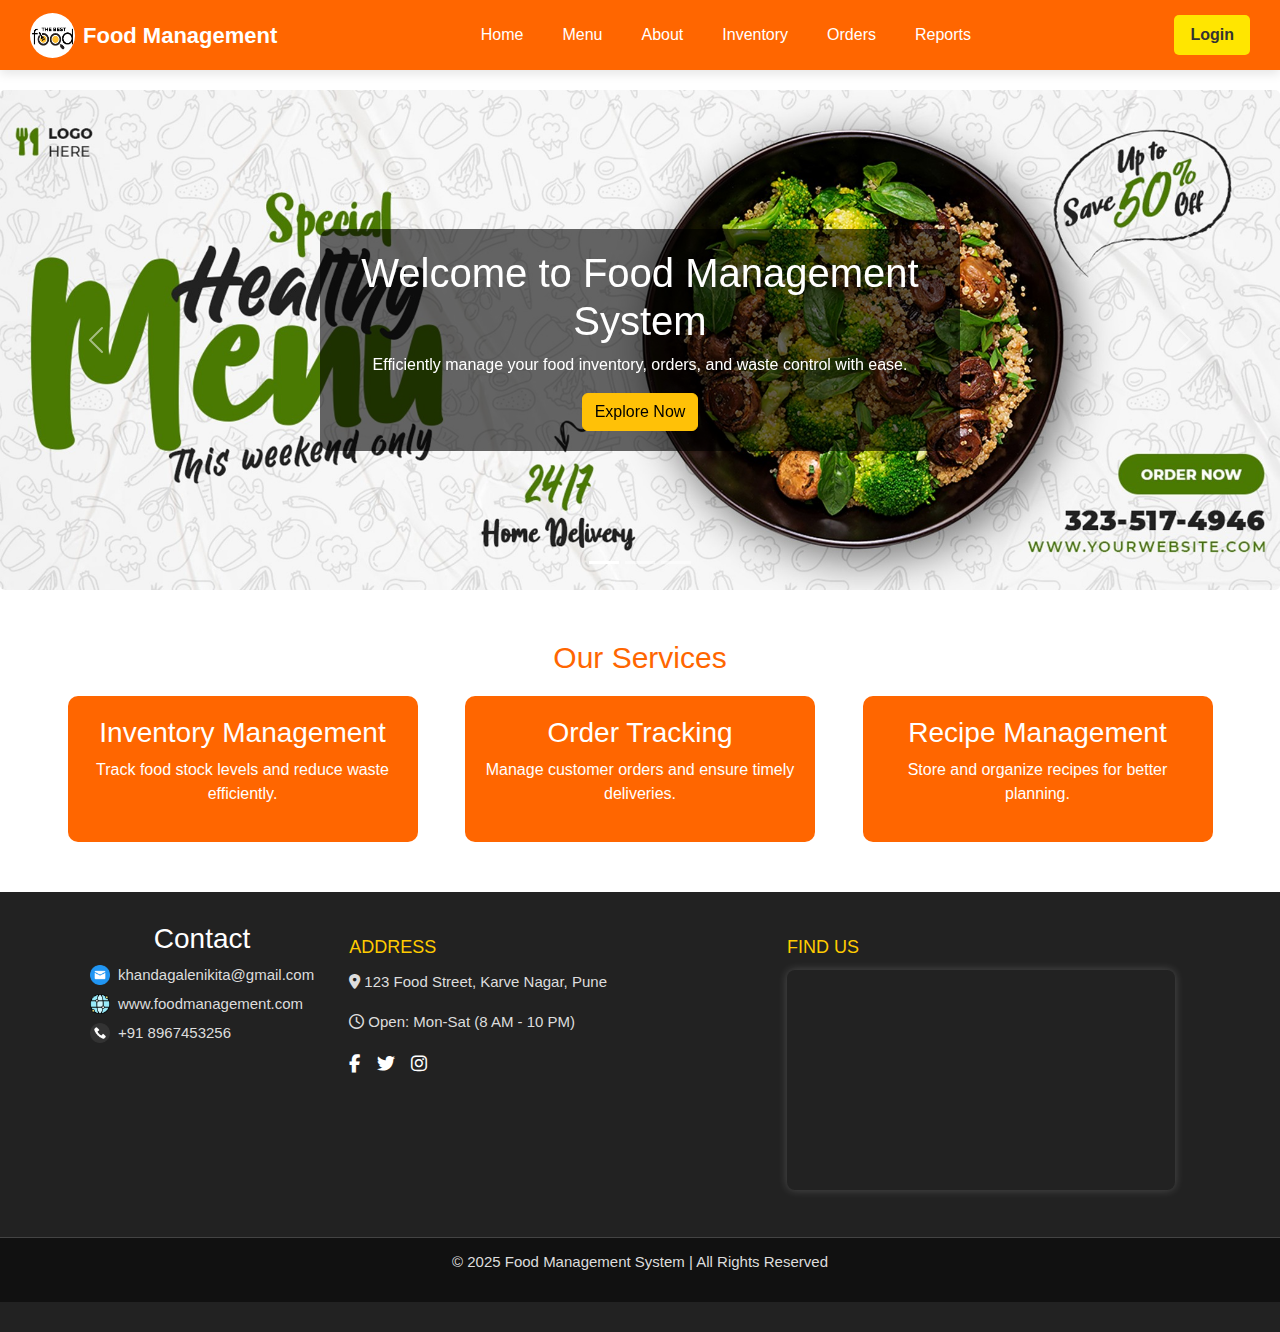
<file: index.html>
<!DOCTYPE html>
<html lang="en">
<head>
    <meta charset="UTF-8">
    <meta name="viewport" content="width=device-width, initial-scale=1.0">
    <title>Food Management System</title>
    <link rel="stylesheet" href="styles.css"> 

<link rel="stylesheet" href="https://cdnjs.cloudflare.com/ajax/libs/font-awesome/6.5.1/css/all.min.css">

<!-- Bootstrap CSS -->
<link href="https://cdn.jsdelivr.net/npm/bootstrap@5.3.0/dist/css/bootstrap.min.css" rel="stylesheet">
<!-- Bootstrap JS Bundle -->
<script src="https://cdn.jsdelivr.net/npm/bootstrap@5.3.0/dist/js/bootstrap.bundle.min.js"></script>
</head>
<body>
  

    
    <!-- Navbar -->
    <nav class="navbar">
        <div class="logo">
            <img src="img/logo food.jpg" >
            <span>Food Management</span>
        </div>
        <ul class="nav-links">
            <li><a href="index.html">Home</a></li>
            <li><a href="main.html">Menu</a></li>
            <li><a href="about.html">About</a></li>
            
            <li><a href="inventory.html">Inventory</a></li>
            <li><a href="View Orders.html">Orders</a></li>
            <li><a href="report.html">Reports</a></li>
        </ul>
        <a href="index.html" class="login-btn">Login</a>
    </nav>


    <!-- Hero Section -->
   

<section class="hero" style="margin-top: 20px;">
    <div id="foodSlider" class="carousel slide" data-bs-ride="carousel">
       
        <div class="carousel-indicators">
            <button type="button" data-bs-target="#foodSlider" data-bs-slide-to="0" class="active"></button>
            <button type="button" data-bs-target="#foodSlider" data-bs-slide-to="1"></button>
            <button type="button" data-bs-target="#foodSlider" data-bs-slide-to="2"></button>
        </div>

        
        <div class="carousel-inner">
            <div class="carousel-item active" data-bs-interval="2000">
                <img src="img/slide-1.jpg" class="d-block w-100" alt="Food Image 1">
            </div>
            <div class="carousel-item" data-bs-interval="2000">
                <img src="img/slide-2.jpg" class="d-block w-100" alt="Food Image 2">
            </div>
            <div class="carousel-item" data-bs-interval="2000">
                <img src="img/slide-3.jpg" class="d-block w-100" alt="Food Image 3">
            </div>
        </div>

        
        <button class="carousel-control-prev" type="button" data-bs-target="#foodSlider" data-bs-slide="prev">
            <span class="carousel-control-prev-icon"></span>
        </button>
        <button class="carousel-control-next" type="button" data-bs-target="#foodSlider" data-bs-slide="next">
            <span class="carousel-control-next-icon"></span>
        </button>
    </div>

    
    <div class="hero-content text-center">
        <h1>Welcome to Food Management System</h1>
        <p>Efficiently manage your food inventory, orders, and waste control with ease.</p>
        <a href="main.html" class="btn btn-warning explore-btn">Explore Now</a>
    </div>
</section>


    

    <!-- Services Section -->
    <section class="services">
        <h2>Our Services</h2>
        <div class="service-container">
            <div class="service-box">
                <h3>Inventory Management</h3>
                <p>Track food stock levels and reduce waste efficiently.</p>
            </div>
            <div class="service-box">
                <h3>Order Tracking</h3>
                <p>Manage customer orders and ensure timely deliveries.</p>
            </div>
            <div class="service-box">
                <h3>Recipe Management</h3>
                <p>Store and organize recipes for better planning.</p>
            </div>
        </div>
    </section>


   <!-- Footerrrrrrrrrrrrr -->
        <footer class="footer">
            <div class="footer-container">
               
        <div>
            <h3>Contact</h3>
    
                <p style="display: flex; align-items: center; margin: 5px 0;">
                    <img src="img/email.png" width="20" height="20" style="margin-right: 8px;">
                    khandagalenikita@gmail.com
                </p>
                <p style="display: flex; align-items: center; margin: 5px 0;">
                    <img src="img/network.png" width="20" height="20" style="margin-right: 8px;">
                    www.foodmanagement.com
                </p>
                <p style="display: flex; align-items: center; margin: 5px 0;">
                    <img src="img/mob1.png" width="20" height="20" style="margin-right: 8px;">
                    +91 8967453256
                </p>
            
        </div>
                
                <div class="footer-column">
                    <h3>Address</h3>
                    <p><i class="fas fa-map-marker-alt"></i> 123 Food Street, Karve Nagar, Pune</p>
                    <p><i class="far fa-clock"></i> Open: Mon-Sat (8 AM - 10 PM)</p>
                    <div class="social-icons">
                        <a href="#"><i class="fab fa-facebook-f"></i></a>
                        <a href="#"><i class="fab fa-twitter"></i></a>
                        <a href="#"><i class="fab fa-instagram"></i></a>
                    </div>
                </div>
                
    
                <div class="footer-column">
                    <h3>Find Us</h3>
                    <div class="map-container">
                        <iframe src="https://www.google.com/maps/embed?pb=!1m18!1m12!1m3!1d3783.886435201445!2d73.81465247519085!3d18.488802582598574!2m3!1f0!2f0!3f0!3m2!1i1024!2i768!4f13.1!3m3!1m2!1s0x3bc2bf3516b1bdb9%3A0xf630a9ab2f007c5e!2sSkills%20IT%20Academy!5e0!3m2!1sen!2sin!4v1742550791899!5m2!1sen!2sin" width="600" height="450" style="border:0;" allowfullscreen="" loading="lazy" referrerpolicy="no-referrer-when-downgrade"></iframe>
                    </div>
                </div>
            </div>
    
            <div class="footer-bottom">
                <p>&copy; 2025 Food Management System | All Rights Reserved</p>
            </div>
        </footer>
    
    
    


</body>
</html>
</file>
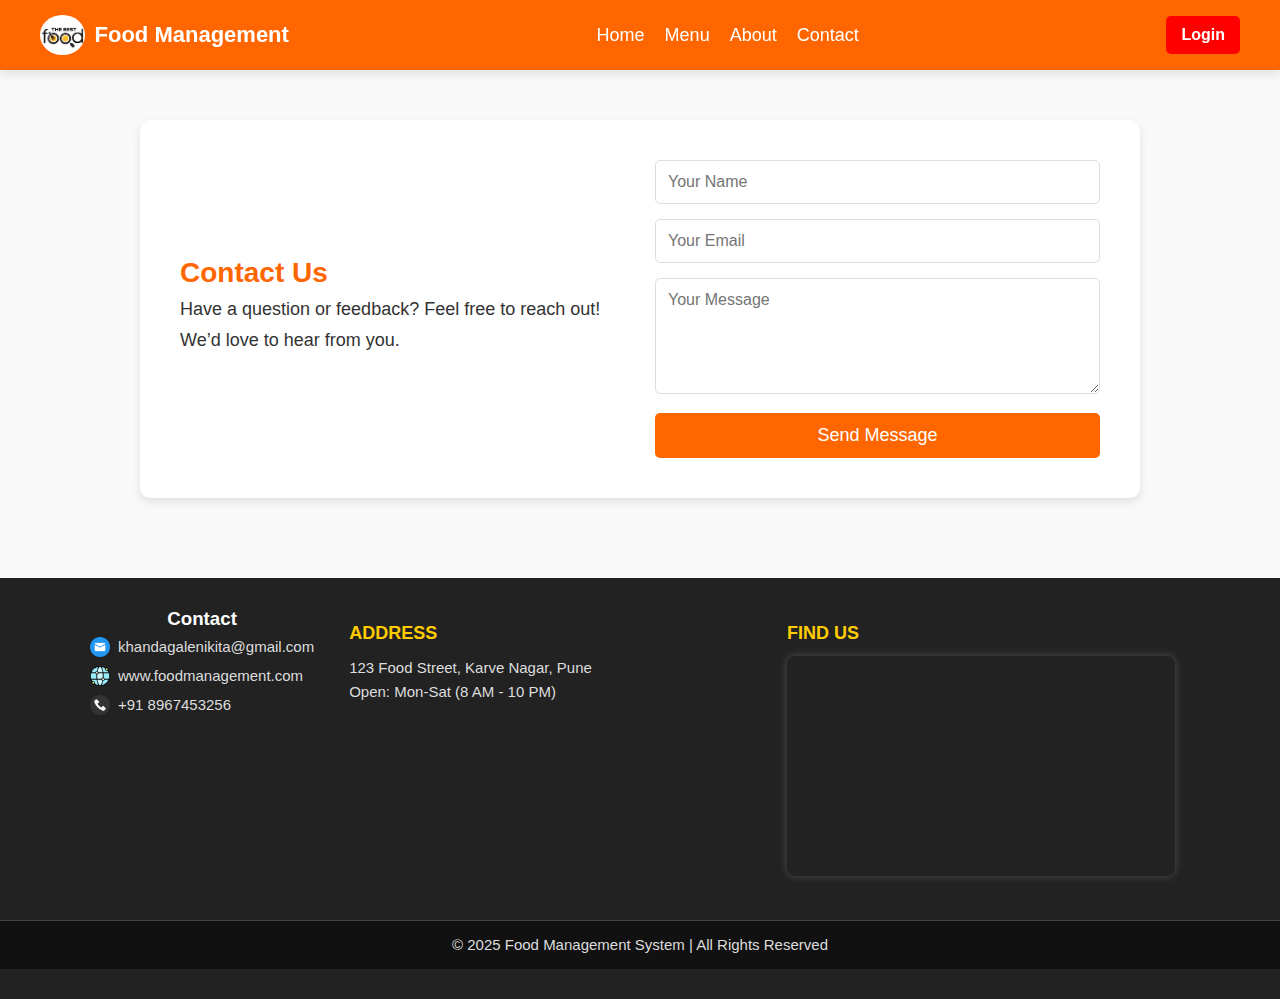
<file: contact.html>
<!DOCTYPE html>
<html lang="en">
<head>
    <meta charset="UTF-8">
    <meta name="viewport" content="width=device-width, initial-scale=1.0">
    <title>Contact Us - Food Management System</title>
    <link rel="stylesheet" href="contact.css">
</head>
<body>

    <!-- Navbar -->
    <nav class="navbar">
        <div class="logo">
            <img src="img/logo food.jpg" alt="Logo">
            <span>Food Management</span>
        </div>
        <ul class="nav-links">
            <li><a href="index.html">Home</a></li>
            <li><a href="#">Menu</a></li>
            <li><a href="about.html">About</a></li>
            <li><a href="contact.html">Contact</a></li>
        </ul>
        <a href="login.html" class="login-btn">Login</a>
    </nav>

    <!-- Contact Section -->
    <section class="contact">
        <div class="contact-container">
            <div class="contact-text">
                <h1>Contact Us</h1>
                <p>Have a question or feedback? Feel free to reach out!</p>
                <p>We’d love to hear from you.</p>
            </div>
            <div class="contact-form">
                <form action="#" method="POST">
                    <div class="input-group">
                        <input type="text" name="name" placeholder="Your Name" required>
                    </div>
                    <div class="input-group">
                        <input type="email" name="email" placeholder="Your Email" required>
                    </div>
                    <div class="input-group">
                        <textarea name="message" rows="5" placeholder="Your Message" required></textarea>
                    </div>
                    <button type="submit" class="submit-btn">Send Message</button>
                </form>
            </div>
        </div>
    </section>

    <!-- Footer -->
  <!-- Footerrrrrrrrrrrrr -->
  <footer class="footer">
    <div class="footer-container">
       
        <div>
            <h3>Contact</h3>
    
                <p style="display: flex; align-items: center; margin: 5px 0;">
                    <img src="img/email.png" width="20" height="20" style="margin-right: 8px;">
                    khandagalenikita@gmail.com
                </p>
                <p style="display: flex; align-items: center; margin: 5px 0;">
                    <img src="img/network.png" width="20" height="20" style="margin-right: 8px;">
                    www.foodmanagement.com
                </p>
                <p style="display: flex; align-items: center; margin: 5px 0;">
                    <img src="img/mob1.png" width="20" height="20" style="margin-right: 8px;">
                    +91 8967453256
                </p>
            
        </div>
        
        <div class="footer-column">
            <h3>Address</h3>
            <p><i class="fas fa-map-marker-alt"></i> 123 Food Street, Karve Nagar, Pune</p>
            <p><i class="far fa-clock"></i> Open: Mon-Sat (8 AM - 10 PM)</p>
            <div class="social-icons">
                <a href="#"><i class="fab fa-facebook-f"></i></a>
                <a href="#"><i class="fab fa-twitter"></i></a>
                <a href="#"><i class="fab fa-instagram"></i></a>
            </div>
        </div>
        

        <div class="footer-column">
            <h3>Find Us</h3>
            <div class="map-container">
                <iframe src="https://www.google.com/maps/embed?pb=!1m18!1m12!1m3!1d3783.886435201445!2d73.81465247519085!3d18.488802582598574!2m3!1f0!2f0!3f0!3m2!1i1024!2i768!4f13.1!3m3!1m2!1s0x3bc2bf3516b1bdb9%3A0xf630a9ab2f007c5e!2sSkills%20IT%20Academy!5e0!3m2!1sen!2sin!4v1742550791899!5m2!1sen!2sin" width="600" height="450" style="border:0;" allowfullscreen="" loading="lazy" referrerpolicy="no-referrer-when-downgrade"></iframe>
            </div>
        </div>
    </div>

    <div class="footer-bottom">
        <p>&copy; 2025 Food Management System | All Rights Reserved</p>
    </div>
</footer>

</body>
</html>
</file>
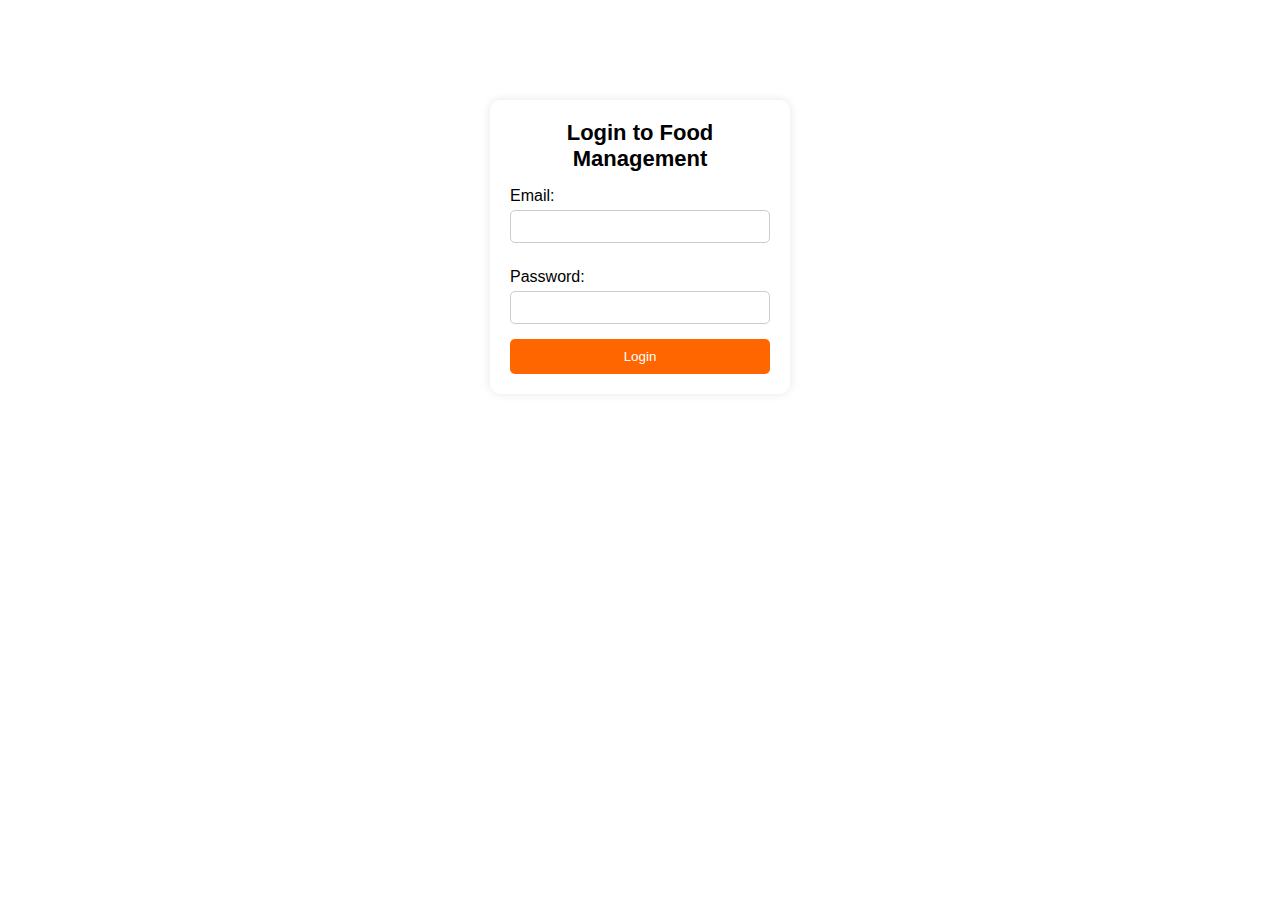
<file: login.html>
<!DOCTYPE html>
<html lang="en">
<head>
    <meta charset="UTF-8">
    <meta name="viewport" content="width=device-width, initial-scale=1.0">
    <title>Login - Food Management System</title>
    <link rel="stylesheet" href="login.css">
</head>
<body>

    <div class="login-container">
        <h2>Login to Food Management</h2>
        <form id="loginForm">
            <label for="email">Email:</label>
            <input type="email" id="email" required>

            <label for="password">Password:</label>
            <input type="password" id="password" required>

            <button type="submit">Login</button>
        </form>
        <p id="error-message" style="color: red; display: none;">Invalid email or password</p>
    </div>

    <!-- <script>
        document.getElementById("loginForm").addEventListener("submit", function(event) {
            event.preventDefault();

            var email = document.getElementById("email").value;
            var password = document.getElementById("password").value;

            
            if (email === "admin@example.com" && password === "admin123") {
                window.location.href = "main.html"; 
            } else {
                document.getElementById("error-message").style.display = "block";
            }
        });
    </script> -->

</body>
</html>
</file>
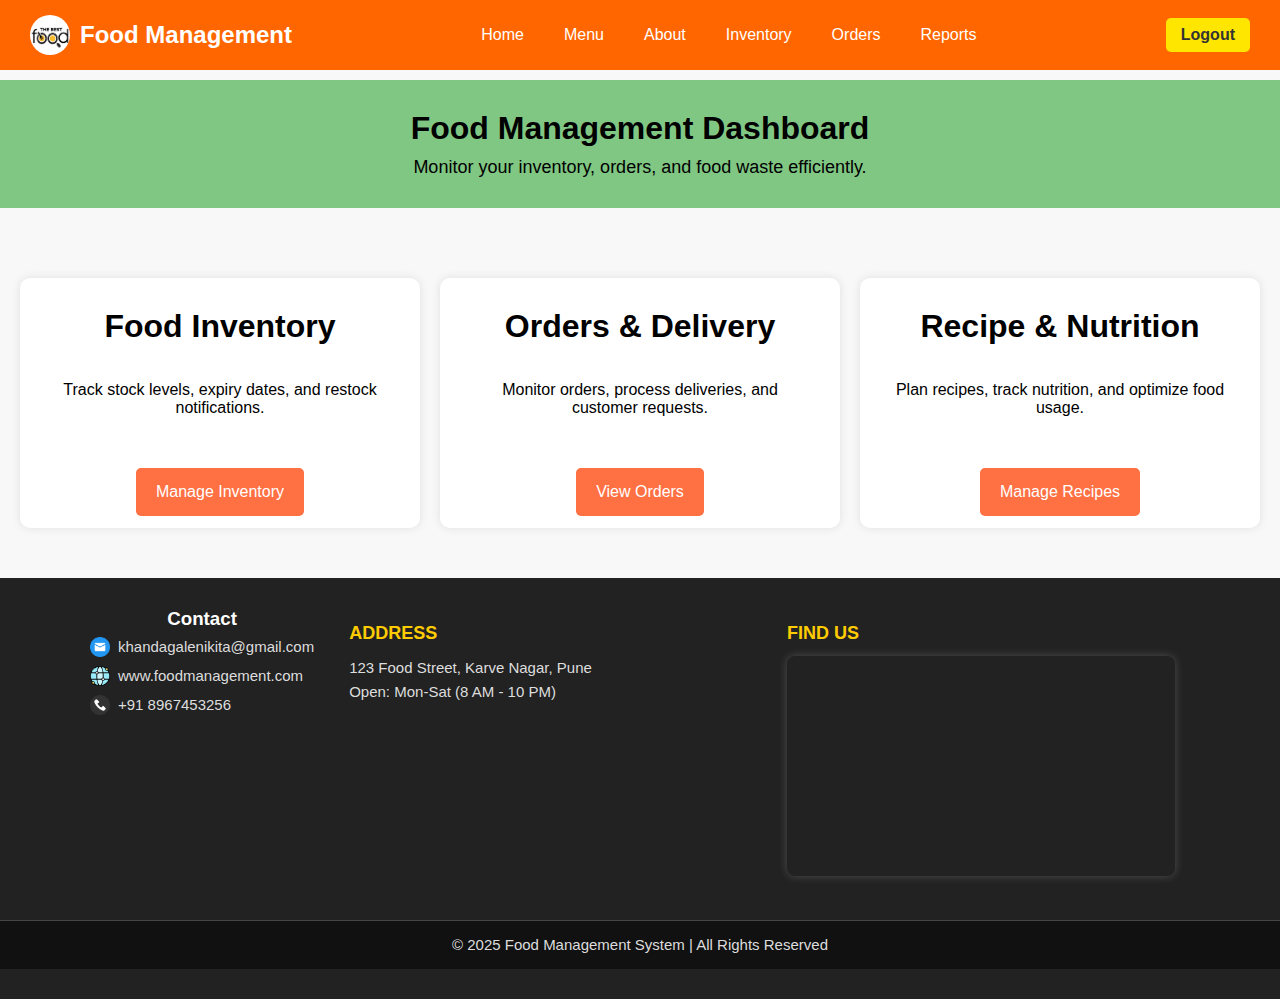
<file: main.html>
<!DOCTYPE html>
<html lang="en">
<head>
    <meta charset="UTF-8">
    <meta name="viewport" content="width=device-width, initial-scale=1.0">
    <title>Food Management Dashboard</title>
    <link rel="stylesheet" href="main.css">
</head>
<body>

    <!-- Navbar -->
    <nav class="navbar">
        <div class="logo">
            <img src="img/logo food.jpg" >
            <span>Food Management</span>
        </div>
        <ul class="nav-links">
            <li><a href="index.html">Home</a></li>
            <li><a href="main.html">Menu</a></li>
            <li><a href="about.html">About</a></li>
            
            <li><a href="inventory.html">Inventory</a></li>
            <li><a href="View Orders.html">Orders</a></li>
            <li><a href="report.html">Reports</a></li>
        </ul>
        <a href="index.html" class="login-btn">Logout</a>
    </nav>

    <!-- Dashboard Header -->
    <section class="dashboard-header">
        <h1>Food Management Dashboard</h1>
        <p>Monitor your inventory, orders, and food waste efficiently.</p>
    </section>

    <!-- Dashboard Sections -->
    <section class="dashboard">
        <div class="dashboard-box">
            <h1>Food Inventory</h1><br><br>
            <p>Track stock levels, expiry dates, and restock notifications.</p><br><br>
            <a href="inventory.html" class="dashboard-btn">Manage Inventory</a>

        </div>

        <div class="dashboard-box">
            <h1>Orders & Delivery</h1><br><br>
            <p>Monitor orders, process deliveries, and customer requests.</p><br><br>
            <a href="View Orders.html" class="dashboard-btn">View Orders</a>
        </div>

        <div class="dashboard-box">
            <h1>Recipe & Nutrition</h1><br><br>
            <p>Plan recipes, track nutrition, and optimize food usage.</p><br><br>
            <a href="report.html" class="dashboard-btn">Manage Recipes</a>
        </div>
    </section>

    <!-- Footer -->
  <!-- Footerrrrrrrrrrrrr -->
  <footer class="footer">
    <div class="footer-container">
       
        <div>
            <h3>Contact</h3>
    
                <p style="display: flex; align-items: center; margin: 5px 0;">
                    <img src="img/email.png" width="20" height="20" style="margin-right: 8px;">
                    khandagalenikita@gmail.com
                </p>
                <p style="display: flex; align-items: center; margin: 5px 0;">
                    <img src="img/network.png" width="20" height="20" style="margin-right: 8px;">
                    www.foodmanagement.com
                </p>
                <p style="display: flex; align-items: center; margin: 5px 0;">
                    <img src="img/mob1.png" width="20" height="20" style="margin-right: 8px;">
                    +91 8967453256
                </p>
            
        </div>
        
        <div class="footer-column">
            <h3>Address</h3>
            <p><i class="fas fa-map-marker-alt"></i> 123 Food Street, Karve Nagar, Pune</p>
            <p><i class="far fa-clock"></i> Open: Mon-Sat (8 AM - 10 PM)</p>
            <div class="social-icons">
                <a href="#"><i class="fab fa-facebook-f"></i></a>
                <a href="#"><i class="fab fa-twitter"></i></a>
                <a href="#"><i class="fab fa-instagram"></i></a>
            </div>
        </div>
        

        <div class="footer-column">
            <h3>Find Us</h3>
            <div class="map-container">
                <iframe src="https://www.google.com/maps/embed?pb=!1m18!1m12!1m3!1d3783.886435201445!2d73.81465247519085!3d18.488802582598574!2m3!1f0!2f0!3f0!3m2!1i1024!2i768!4f13.1!3m3!1m2!1s0x3bc2bf3516b1bdb9%3A0xf630a9ab2f007c5e!2sSkills%20IT%20Academy!5e0!3m2!1sen!2sin!4v1742550791899!5m2!1sen!2sin" width="600" height="450" style="border:0;" allowfullscreen="" loading="lazy" referrerpolicy="no-referrer-when-downgrade"></iframe>
            </div>
        </div>
    </div>

    <div class="footer-bottom">
        <p>&copy; 2025 Food Management System | All Rights Reserved</p>
    </div>
</footer>

</body>
</html>
</file>
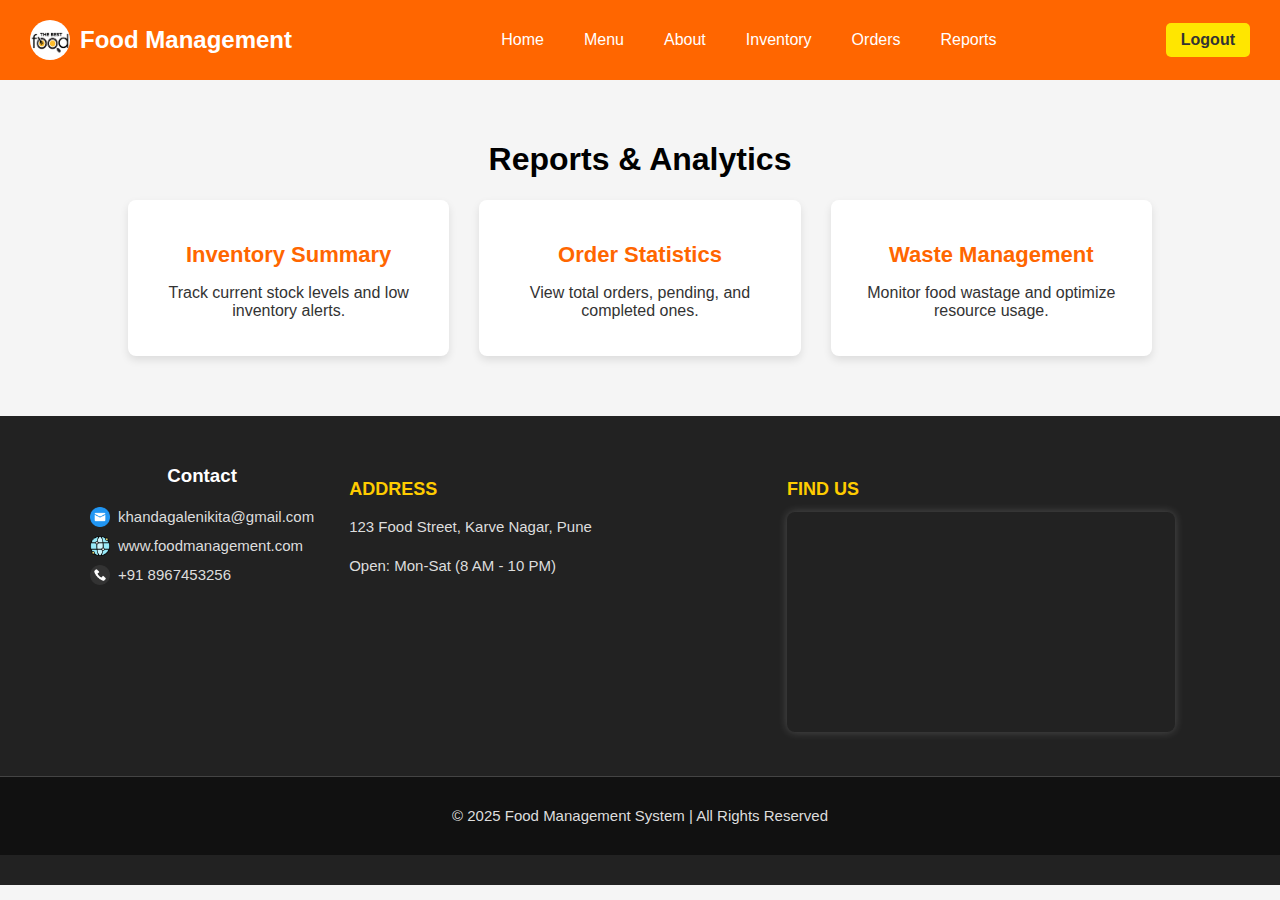
<file: report.html>
<!DOCTYPE html>
<html lang="en">
<head>
    <meta charset="UTF-8">
    <meta name="viewport" content="width=device-width, initial-scale=1.0">
    <title>Reports & Analytics</title>
    <link rel="stylesheet" href="report.css">
</head>
<body>
    <nav class="navbar">
        <div class="logo">
            <img src="img/logo food.jpg" >
            <span>Food Management</span>
        </div>
        <ul class="nav-links">
            <li><a href="index.html">Home</a></li>
            <li><a href="main.html">Menu</a></li>
            <li><a href="about.html">About</a></li>
            
            <li><a href="inventory.html">Inventory</a></li>
            <li><a href="View Orders.html">Orders</a></li>
            <li><a href="report.html">Reports</a></li>
        </ul>
        <a href="index.html" class="logout-btn">Logout</a>
    </nav>


    <section class="reports-section">
        <h1>Reports & Analytics</h1>
        <div class="reports-container">
            <div class="report-box">
                <h3>Inventory Summary</h3>
                <p>Track current stock levels and low inventory alerts.</p>
            </div>

            <div class="report-box">
                <h3>Order Statistics</h3>
                <p>View total orders, pending, and completed ones.</p>
            </div>

            <div class="report-box">
                <h3>Waste Management</h3>
                <p>Monitor food wastage and optimize resource usage.</p>
            </div>
        </div>
    </section>



    <!-- Footerrrrrrrrrrrrr -->
    <footer class="footer">
        <div class="footer-container">
           
            <div>
            <h3>Contact</h3>
    
                <p style="display: flex; align-items: center; margin: 5px 0;">
                    <img src="img/email.png" width="20" height="20" style="margin-right: 8px;">
                    khandagalenikita@gmail.com
                </p>
                <p style="display: flex; align-items: center; margin: 5px 0;">
                    <img src="img/network.png" width="20" height="20" style="margin-right: 8px;">
                    www.foodmanagement.com
                </p>
                <p style="display: flex; align-items: center; margin: 5px 0;">
                    <img src="img/mob1.png" width="20" height="20" style="margin-right: 8px;">
                    +91 8967453256
                </p>
            
        </div>
            
            <div class="footer-column">
                <h3>Address</h3>
                <p><i class="fas fa-map-marker-alt"></i> 123 Food Street, Karve Nagar, Pune</p>
                <p><i class="far fa-clock"></i> Open: Mon-Sat (8 AM - 10 PM)</p>
                <div class="social-icons">
                    <a href="#"><i class="fab fa-facebook-f"></i></a>
                    <a href="#"><i class="fab fa-twitter"></i></a>
                    <a href="#"><i class="fab fa-instagram"></i></a>
                </div>
            </div>
            

            <div class="footer-column">
                <h3>Find Us</h3>
                <div class="map-container">
                    <iframe src="https://www.google.com/maps/embed?pb=!1m18!1m12!1m3!1d3783.886435201445!2d73.81465247519085!3d18.488802582598574!2m3!1f0!2f0!3f0!3m2!1i1024!2i768!4f13.1!3m3!1m2!1s0x3bc2bf3516b1bdb9%3A0xf630a9ab2f007c5e!2sSkills%20IT%20Academy!5e0!3m2!1sen!2sin!4v1742550791899!5m2!1sen!2sin" width="600" height="450" style="border:0;" allowfullscreen="" loading="lazy" referrerpolicy="no-referrer-when-downgrade"></iframe>
                </div>
            </div>
        </div>

        <div class="footer-bottom">
            <p>&copy; 2025 Food Management System | All Rights Reserved</p>
        </div>
    </footer>

</body>
</html>
</file>
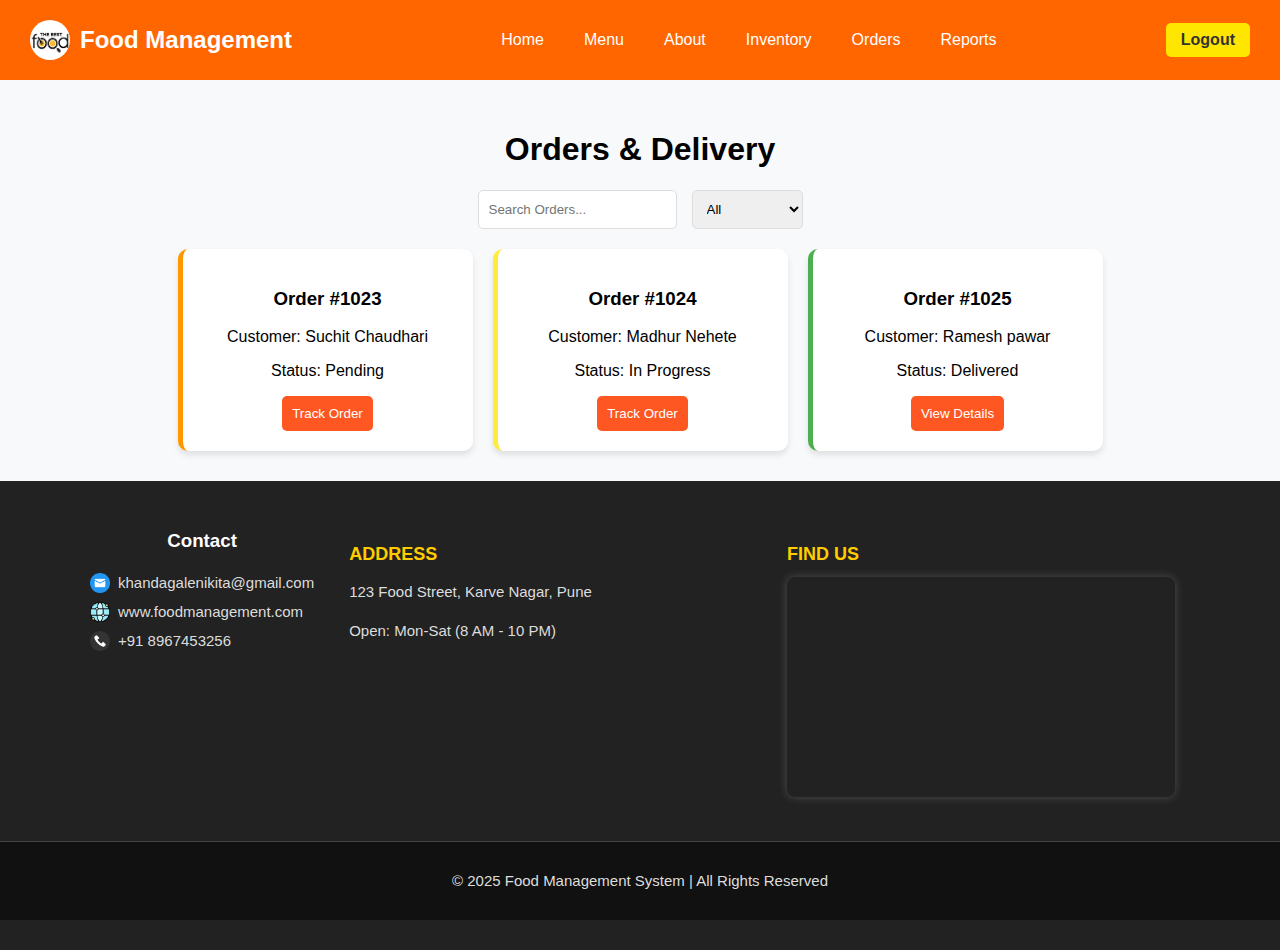
<file: View Orders.html>
<!DOCTYPE html>
<html lang="en">
<head>
    <meta charset="UTF-8">
    <meta name="viewport" content="width=device-width, initial-scale=1.0">
    <title>Orders & Delivery</title>
    <link rel="stylesheet" href="View Orders.css">
</head>
<body>
    <nav class="navbar">
        <div class="logo">
            <img src="img/logo food.jpg" >
            <span>Food Management</span>
        </div>
        <ul class="nav-links">
            <li><a href="index.html">Home</a></li>
            <li><a href="main.html">Menu</a></li>
            <li><a href="about.html">About</a></li>
            <li><a href="inventory.html">Inventory</a></li>
            <li><a href="View Orders.html">Orders</a></li>
            <li><a href="report.html">Reports</a></li>
        </ul>
        <a href="index.html" class="login-btn">Logout</a>
    </nav>

    <section class="orders-section">
        <h1>Orders & Delivery</h1>
        <div class="order-filters">
            <input type="text" placeholder="Search Orders..." class="search-box">
            <select class="status-filter">
                <option value="all">All</option>
                <option value="pending">Pending</option>
                <option value="in-progress">In Progress</option>
                <option value="delivered">Delivered</option>
            </select>
        </div>
        
        <div class="orders-container">
            <div class="order-card pending">
                <h3>Order #1023</h3>
                <p>Customer: Suchit Chaudhari</p>
                <p>Status: <span>Pending</span></p>
                <button class="track-btn">Track Order</button>
            </div>

            <div class="order-card in-progress">
                <h3>Order #1024</h3>
                <p>Customer: Madhur Nehete</p>
                <p>Status: <span>In Progress</span></p>
                <button class="track-btn">Track Order</button>
            </div>

            <div class="order-card delivered">
                <h3>Order #1025</h3>
                <p>Customer: Ramesh pawar</p>
                <p>Status: <span>Delivered</span></p>
                <button class="track-btn">View Details</button>
            </div>
        </div>
    </section>
    <!-- Footerrrrrrrrrrrrr -->
    <footer class="footer">
        <div class="footer-container">
           
            <div>
            <h3>Contact</h3>
    
                <p style="display: flex; align-items: center; margin: 5px 0;">
                    <img src="img/email.png" width="20" height="20" style="margin-right: 8px;">
                    khandagalenikita@gmail.com
                </p>
                <p style="display: flex; align-items: center; margin: 5px 0;">
                    <img src="img/network.png" width="20" height="20" style="margin-right: 8px;">
                    www.foodmanagement.com
                </p>
                <p style="display: flex; align-items: center; margin: 5px 0;">
                    <img src="img/mob1.png" width="20" height="20" style="margin-right: 8px;">
                    +91 8967453256
                </p>
            
        </div>
            
            <div class="footer-column">
                <h3>Address</h3>
                <p><i class="fas fa-map-marker-alt"></i> 123 Food Street, Karve Nagar, Pune</p>
                <p><i class="far fa-clock"></i> Open: Mon-Sat (8 AM - 10 PM)</p>
                <div class="social-icons">
                    <a href="#"><i class="fab fa-facebook-f"></i></a>
                    <a href="#"><i class="fab fa-twitter"></i></a>
                    <a href="#"><i class="fab fa-instagram"></i></a>
                </div>
            </div>
            

            <div class="footer-column">
                <h3>Find Us</h3>
                <div class="map-container">
                    <iframe src="https://www.google.com/maps/embed?pb=!1m18!1m12!1m3!1d3783.886435201445!2d73.81465247519085!3d18.488802582598574!2m3!1f0!2f0!3f0!3m2!1i1024!2i768!4f13.1!3m3!1m2!1s0x3bc2bf3516b1bdb9%3A0xf630a9ab2f007c5e!2sSkills%20IT%20Academy!5e0!3m2!1sen!2sin!4v1742550791899!5m2!1sen!2sin" width="600" height="450" style="border:0;" allowfullscreen="" loading="lazy" referrerpolicy="no-referrer-when-downgrade"></iframe>
                </div>
            </div>
        </div>

        <div class="footer-bottom">
            <p>&copy; 2025 Food Management System | All Rights Reserved</p>
        </div>
    </footer>

</body>
</html>
</file>
<file: styles.css>
* {
    margin: 0;
    padding: 0;
    box-sizing: border-box;
    font-family: Arial, sans-serif;
}


body {
    background-color: #f8f8f8;
}


.navbar {
    background-color: #ff6600;
    display: flex;
    justify-content:space-between;
    align-items: center;
    padding: 10px 20px;
    color: white;
    height: 70px;
    box-shadow: 0px 4px 10px rgba(0, 0, 0, 0.1);
}


.logo {
    display: flex;
    align-items: center;
    font-size: 22px;
    font-weight: bold;
    white-space: nowrap;
    margin-left: 30px;
}

.logo img {
    width: 45px;
    height: 45px;
    margin-right: 8px;
    border-radius: 50%;
}


.nav-links {
    list-style: none;
    display: flex;
    gap: 15px;
    margin: 0;
    padding: 0;
}

.nav-links li {
    display: inline-block;
}

.nav-links a {
    text-decoration: none;
    color: white;
    font-size: 16px;
    font-weight: 500;
    padding: 8px 12px;
    border-radius: 5px;
    transition: background 0.3s, color 0.3s;
}

.nav-links a:hover {
    background: rgba(255, 255, 255, 0.2);
    color: #ffe600;
}


.login-btn {
    background: #ffe600;
    color: #333;
    padding: 8px 16px;
    border-radius: 5px;
    text-decoration: none;
    font-weight: bold;
    transition: background 0.3s, color 0.3s;
    display: flex;
    align-items: center;
   margin-right: 30px;
}

.login-btn:hover {
    background: white;
    color: #ff6600;
}



/* Hero Sectionnnnn */

.hero {
    position: relative;
    width: 100%;
    height: 500px;
}

.carousel-inner img {
    width: 100%;
    height: 500px; 
    object-fit: cover;
    object-position: center;
    border-radius: 5px;
}

.hero-content {
    position: absolute;
    top: 50%;
    left: 50%;
    transform: translate(-50%, -50%);
    text-align: center;
    background: rgba(0, 0, 0, 0.6);
    color: white;
    padding: 20px;
    border-radius: 10px;
}

.explore-btn {
    font-size: 18px;
    font-weight: bold;
    padding: 10px 20px;
    border-radius: 5px;
}



.services {
    text-align: center;
    padding: 50px 20px;
    background: #fff;
}

.services h2 {
    font-size: 30px;
    margin-bottom: 20px;
    color: #ff6600;
}

.service-container {
    display: flex;
    justify-content: space-evenly;
    gap: 20x;
    flex-wrap: wrap;
}

.service-box {
    background: #ff6600;
    color: white;
    padding: 20px;
    border-radius: 10px;
    width: 350px; 
    transition: 0.3s;
}

.service-box:hover {
    background: #e65c00;
}


/* Footer Css  */
.footer {
    background-color: #222;
    color: white;
    padding: 30px 0;
    text-align: center;
}

.footer-container {
    width: 90%;
    max-width: 1100px;
    margin: auto;
    display: flex;
    flex-wrap: wrap;
    justify-content: space-around; 
    align-items: flex-start;
    gap: 20px;
}

.footer-column {
    flex: 1;
    min-width: 280px;
    padding: 15px;
    text-align: left;
}

.footer-column h3 {
    color: #ffcc00;
    margin-bottom: 12px;
    font-size: 18px;
    text-transform: uppercase;
}

.footer p, .footer a {
    color: #ddd;
    text-decoration: none;
    font-size: 15px;
    line-height: 1.6;
}

.footer a:hover {
    color: #ffcc00;
    text-decoration: underline;
}


.social-icons {
    margin-top: 10px;
}

.social-icons a {
    color: white;
    font-size: 18px;
    margin-right: 12px;
    display: inline-block;
    transition: 0.3s ease-in-out;
}

.social-icons a:hover {
    color: #ffcc00;
    transform: scale(1.1);
}


.map-container {
    margin-top: 10px;
    text-align: center;
}

.map-container iframe {
    width: 100%;
    height: 220px; 
    border-radius: 8px;
    box-shadow: 0 0 10px rgba(255, 255, 255, 0.2);
}


.footer-bottom {
    background-color: #111;
    padding: 12px;
    text-align: center;
    font-size: 14px;
    color: #bbb;
    margin-top: 25px;
    border-top: 1px solid #444;
}
@media (max-width: 768px) {
    .footer-container {
        flex-direction: column;
        text-align: center;
        gap: 25px;
    }

    .footer-column {
        text-align: center;
    }

    .social-icons a {
        font-size: 20px;
        margin: 5px;
    }



    .navbar {
        flex-direction: column;
        height: auto;
        padding: 15px;
    }

    .nav-links {
        flex-direction: column;
        align-items: center;
        gap: 10px;
    }

    .login-btn {
        margin-top: 10px;
    }
}
</file>
<file: contact.css>
* {
    margin: 0;
    padding: 0;
    box-sizing: border-box;
    font-family: 'Arial', sans-serif;
}

body {
    background-color: #f9f9f9;
    color: #333;
}

/* Navbar */
.navbar {
    display: flex;
    justify-content: space-between;
    align-items: center;
    background: #ff6600;
    padding: 15px 40px;
    box-shadow: 0px 4px 10px rgba(0, 0, 0, 0.1);
    position: fixed;
    width: 100%;
    top: 0;
    left: 0;
    z-index: 1000;
}

.logo {
    display: flex;
    align-items: center;
}

.logo img {
    height: 40px;
    margin-right: 10px;
    border-radius: 50%;
}

.logo span {
    font-size: 22px;
    font-weight: bold;
    color: white;
}

/* Navbar Links */
.nav-links {
    list-style: none;
    display: flex;
    gap: 20px;
}

.nav-links li {
    display: inline;
}

.nav-links a {
    text-decoration: none;
    color: white;
    font-size: 18px;
    font-weight: 500;
    transition: color 0.3s;
}

.nav-links a:hover {
    color: #ffeeba;
}


.login-btn {
    background: red;
    color: white;
    padding: 10px 15px;
    text-decoration: none;
    border-radius: 5px;
    font-size: 16px;
    font-weight: bold;
    transition: background 0.3s ease-in-out;
}

.login-btn:hover {
    background: darkred;
}

/* Contact Section */
.contact {
    padding: 120px 0 80px;
    background-color: #f9f9f9;
}

.contact-container {
    display: flex;
    justify-content: center;
    align-items: center;
    max-width: 1000px;
    margin: auto;
    padding: 40px;
    background: white;
    border-radius: 10px;
    box-shadow: 0px 4px 10px rgba(0, 0, 0, 0.1);
    flex-wrap: wrap;
    gap: 30px;
}


.contact-text {
    flex: 1;
    text-align: left;
    min-width: 300px;
}

.contact-text h1 {
    color: #ff6600;
    font-size: 28px;
    margin-bottom: 10px;
}

.contact-text p {
    font-size: 18px;
    color: #333;
    margin-bottom: 10px;
}

.contact-form {
    flex: 1;
    min-width: 300px;
}

.contact-form form {
    display: flex;
    flex-direction: column;
    gap: 15px;
}

.input-group input,
.input-group textarea {
    width: 100%;
    padding: 12px;
    border: 1px solid #ddd;
    border-radius: 5px;
    font-size: 16px;
    transition: border-color 0.3s;
}

.input-group input:focus,
.input-group textarea:focus {
    border-color: #ff6600;
    outline: none;
}


.submit-btn {
    background: #ff6600;
    color: white;
    border: none;
    padding: 12px;
    font-size: 18px;
    cursor: pointer;
    border-radius: 5px;
    transition: background 0.3s;
}

.submit-btn:hover {
    background: #cc5500;
}

/* Footer */
.footer {
    background-color: #222;
    color: white;
    padding: 30px 0;
    text-align: center;
}

.footer-container {
    width: 90%;
    max-width: 1100px;
    margin: auto;
    display: flex;
    flex-wrap: wrap;
    justify-content: space-around; 
    align-items: flex-start;
    gap: 20px;
}

.footer-column {
    flex: 1;
    min-width: 280px;
    padding: 15px;
    text-align: left;
}

.footer-column h3 {
    color: #ffcc00;
    margin-bottom: 12px;
    font-size: 18px;
    text-transform: uppercase;
}

.footer p, .footer a {
    color: #ddd;
    text-decoration: none;
    font-size: 15px;
    line-height: 1.6;
}

.footer a:hover {
    color: #ffcc00;
    text-decoration: underline;
}


.social-icons {
    margin-top: 10px;
}

.social-icons a {
    color: white;
    font-size: 18px;
    margin-right: 12px;
    display: inline-block;
    transition: 0.3s ease-in-out;
}

.social-icons a:hover {
    color: #ffcc00;
    transform: scale(1.1);
}


.map-container {
    margin-top: 10px;
    text-align: center;
}

.map-container iframe {
    width: 100%;
    height: 220px; 
    border-radius: 8px;
    box-shadow: 0 0 10px rgba(255, 255, 255, 0.2);
}


.footer-bottom {
    background-color: #111;
    padding: 12px;
    text-align: center;
    font-size: 14px;
    color: #bbb;
    margin-top: 25px;
    border-top: 1px solid #444;
}
@media (max-width: 768px) {
    .footer-container {
        flex-direction: column;
        text-align: center;
        gap: 25px;
    }

    .footer-column {
        text-align: center;
    }

    .social-icons a {
        font-size: 20px;
        margin: 5px;
    }
}
</file>
<file: login.css>
* {
    margin: 0;
    padding: 0;
    box-sizing: border-box;
    font-family: Arial, sans-serif;
}

/* Login Page Styling */
.login-container {
    width: 300px;
    margin: 100px auto;
    padding: 20px;
    background: white;
    box-shadow: 0 0 10px rgba(0, 0, 0, 0.1);
    border-radius: 10px;
    text-align: center;
}

.login-container h2 {
    margin-bottom: 15px;
    font-size: 22px;
}

.login-container label {
    display: block;
    text-align: left;
    margin: 10px 0 5px;
}

.login-container input {
    width: 100%;
    padding: 8px;
    margin-bottom: 15px;
    border: 1px solid #ccc;
    border-radius: 5px;
}

.login-container button {
    background: #ff6600;
    color: white;
    padding: 10px;
    border: none;
    width: 100%;
    border-radius: 5px;
    cursor: pointer;
}

.login-container button:hover {
    background: #e55b00;
}
</file>
<file: main.css>
* {
    margin: 0;
    padding: 0;
    box-sizing: border-box;
    font-family: Arial, sans-serif;
}


body {
    background-color: #f8f8f8;
}
/* Navbar Styling */
.navbar {
    background-color: #ff6600;
    display: flex;
    justify-content: space-between;
    align-items: center;
    padding: 15px 30px;
    color: white;
}

.logo {
    display: flex;
    align-items: center;
    font-size: 24px;
    font-weight: bold;
}

.logo img {
    width: 40px; 
    height: 40px;
    margin-right: 10px;
    border-radius: 50%; 
}

.nav-links {
    list-style: none;
    display: flex;
    gap: 10px;
}

.nav-links li {
    display: inline;
    margin: 0 15px;
}

.nav-links a {
    text-decoration: none;
    color: white;
    font-size: 16px;
    transition: 0.3s;
}

.nav-links a:hover {
    color: #ffe600;
}

.login-btn {
    background: #ffe600;
    color: #333;
    padding: 8px 15px;
    border-radius: 5px;
    text-decoration: none;
    font-weight: bold;
    transition: 0.3s;
}

.login-btn:hover {
    background: white;
    color: #ff7043;
}

/* Dashboard Header */
.dashboard-header {
    margin-top: 10px;
    text-align: center;
    background: #81c784;
    color: black;
    padding: 30px 20px; 
}

.dashboard-header h1 {
    font-size: 32px;
}

.dashboard-header p {
    font-size: 18px;
    margin-top: 10px;
}

/* Dashboard Sections */
.dashboard {
    display: flex;
    justify-content: center;
    gap: 20px;
    flex-wrap: wrap;
    padding: 50px 20px;
}

.dashboard-box {
    margin-top: 20px;
    background: white;
    box-shadow: 0 0 10px rgba(0, 0, 0, 0.1);
    padding: 30px;
    text-align: center;
    width: 400px;
    height: 250px;
    border-radius: 10px;
    transition: 0.3s;
}

.dashboard-box:hover {
    transform: translateY(-5px);
    /* background: #ffb74d; */
    /* color: white; */
}

.dashboard-box h2 {
    font-size: 22px;
    margin-bottom: 10px;
}

.dashboard-box p {
    font-size: 16px;
    margin-bottom: 15px;
}

.dashboard-btn {
    background: #ff7043;
    color: white;
    padding: 15px 20px;
    
    text-decoration: none;
    border-radius: 5px;
    transition: 0.3s;
    display: inline-block;
}

.dashboard-btn:hover {
    background: white;
    color: #ff6600;
    border: 1px solid #ff6600;
}

/* Footer */
.footer {
    background-color: #222;
    color: white;
    padding: 30px 0;
    text-align: center;
}

.footer-container {
    width: 90%;
    max-width: 1100px;
    margin: auto;
    display: flex;
    flex-wrap: wrap;
    justify-content: space-around; 
    align-items: flex-start;
    gap: 20px;
}

.footer-column {
    flex: 1;
    min-width: 280px;
    padding: 15px;
    text-align: left;
}

.footer-column h3 {
    color: #ffcc00;
    margin-bottom: 12px;
    font-size: 18px;
    text-transform: uppercase;
}

.footer p, .footer a {
    color: #ddd;
    text-decoration: none;
    font-size: 15px;
    line-height: 1.6;
}

.footer a:hover {
    color: #ffcc00;
    text-decoration: underline;
}


.social-icons {
    margin-top: 10px;
}

.social-icons a {
    color: white;
    font-size: 18px;
    margin-right: 12px;
    display: inline-block;
    transition: 0.3s ease-in-out;
}

.social-icons a:hover {
    color: #ffcc00;
    transform: scale(1.1);
}


.map-container {
    margin-top: 10px;
    text-align: center;
}

.map-container iframe {
    width: 100%;
    height: 220px; 
    border-radius: 8px;
    box-shadow: 0 0 10px rgba(255, 255, 255, 0.2);
}


.footer-bottom {
    background-color: #111;
    padding: 12px;
    text-align: center;
    font-size: 14px;
    color: #bbb;
    margin-top: 25px;
    border-top: 1px solid #444;
}
@media (max-width: 768px) {
    .footer-container {
        flex-direction: column;
        text-align: center;
        gap: 25px;
    }

    .footer-column {
        text-align: center;
    }

    .social-icons a {
        font-size: 20px;
        margin: 5px;
    }
}
</file>
<file: report.css>
/* report.css */
body {
    font-family: Arial, sans-serif;
    margin: 0;
    padding: 0;
    background-color: #f5f5f5;
}


.navbar {
    background-color: #ff6600;
    display: flex;
    justify-content: space-between;
    align-items: center;
    padding: 15px 30px;
    color: white;
}

.logo {
    display: flex;
    align-items: center;
    font-size: 24px;
    font-weight: bold;
}

.logo img {
    width: 40px; 
    height: 40px;
    margin-right: 10px;
    border-radius: 50%; 
}

.nav-links {
    list-style: none;
    display: flex;
    gap: 10px;
}

.nav-links li {
    display: inline;
    margin: 0 15px;
}

.nav-links a {
    text-decoration: none;
    color: white;
    font-size: 16px;
    transition: 0.3s;
}

.nav-links a:hover {
    color: #ffe600;
}

.logout-btn {
    background: #ffe600;
    color: #333;
    padding: 8px 15px;
    border-radius: 5px;
    text-decoration: none;
    font-weight: bold;
    transition: 0.3s;
}

.logout-btn:hover {
    background: white;
    color: #ff7043;
}

.reports-section {
    text-align: center;
    padding: 40px 0;
}

.reports-container {
    max-width: 80%;
    margin: 20px auto;
    display: flex;
    justify-content: center;
    gap: 30px;
}

.report-box {
    flex: 1;
    background: white;
    padding: 20px;
    text-align: center;
    box-shadow: 0px 4px 8px rgba(0, 0, 0, 0.1);
    border-radius: 8px;
    max-width: 300px;
}

.report-box h3 {
    color: #ff6600;
    font-size: 22px;
    margin-bottom: 10px;
}

.report-box p {
    font-size: 16px;
    color: #333;
}

@media (max-width: 768px) {
    .reports-container {
        flex-direction: column;
        align-items: center;
    }
}




.footer {
    background-color: #222;
    color: white;
    padding: 30px 0;
    text-align: center;
}

.footer-container {
    width: 90%;
    max-width: 1100px;
    margin: auto;
    display: flex;
    flex-wrap: wrap;
    justify-content: space-around; 
    align-items: flex-start;
    gap: 20px;
}

.footer-column {
    flex: 1;
    min-width: 280px;
    padding: 15px;
    text-align: left;
}

.footer-column h3 {
    color: #ffcc00;
    margin-bottom: 12px;
    font-size: 18px;
    text-transform: uppercase;
}

.footer p, .footer a {
    color: #ddd;
    text-decoration: none;
    font-size: 15px;
    line-height: 1.6;
}

.footer a:hover {
    color: #ffcc00;
    text-decoration: underline;
}


.social-icons {
    margin-top: 10px;
}

.social-icons a {
    color: white;
    font-size: 18px;
    margin-right: 12px;
    display: inline-block;
    transition: 0.3s ease-in-out;
}

.social-icons a:hover {
    color: #ffcc00;
    transform: scale(1.1);
}


.map-container {
    margin-top: 10px;
    text-align: center;
}

.map-container iframe {
    width: 100%;
    height: 220px; 
    border-radius: 8px;
    box-shadow: 0 0 10px rgba(255, 255, 255, 0.2);
}


.footer-bottom {
    background-color: #111;
    padding: 12px;
    text-align: center;
    font-size: 14px;
    color: #bbb;
    margin-top: 25px;
    border-top: 1px solid #444;
}
@media (max-width: 768px) {
    .footer-container {
        flex-direction: column;
        text-align: center;
        gap: 25px;
    }

    .footer-column {
        text-align: center;
    }

    .social-icons a {
        font-size: 20px;
        margin: 5px;
    }
}
</file>
<file: View Orders.css>
body {
    font-family: Arial, sans-serif;
    margin: 0;
    padding: 0;
    background-color: #f8f9fa;
}
.navbar {
    background-color: #ff6600;
    display: flex;
    justify-content: space-between;
    align-items: center;
    padding: 15px 30px;
    color: white;
}

.logo {
    display: flex;
    align-items: center;
    font-size: 24px;
    font-weight: bold;
}

.logo img {
    width: 40px; 
    height: 40px;
    margin-right: 10px;
    border-radius: 50%; 
}

.nav-links {
    list-style: none;
    display: flex;
    gap: 10px;
}

.nav-links li {
    display: inline;
    margin: 0 15px;
}

.nav-links a {
    text-decoration: none;
    color: white;
    font-size: 16px;
    transition: 0.3s;
}

.nav-links a:hover {
    color: #ffe600;
}
.login-btn {
    background: #ffe600;
    color: #333;
    padding: 8px 15px;
    border-radius: 5px;
    text-decoration: none;
    font-weight: bold;
    transition: 0.3s;
}

.login-btn:hover {
    background: white;
    color: #ff7043;
}

.orders-section {
    text-align: center;
    padding: 30px;
}

.order-filters {
    display: flex;
    justify-content: center;
    gap: 15px;
    margin-bottom: 20px;
}

.search-box, .status-filter {
    padding: 10px;
    border: 1px solid #ddd;
    border-radius: 5px;
}

.orders-container {
    display: flex;
    justify-content: center;
    gap: 20px;
    flex-wrap: wrap;
}

.order-card {
    background: white;
    padding: 20px;
    border-radius: 10px;
    box-shadow: 0px 4px 6px rgba(0, 0, 0, 0.1);
    width: 250px;
    text-align: center;
}

.pending { border-left: 5px solid #ff9800; }
.in-progress { border-left: 5px solid #ffeb3b; }
.delivered { border-left: 5px solid #4caf50; }

.track-btn {
    background: #ff5722;
    color: white;
    padding: 10px;
    border: none;
    border-radius: 5px;
    cursor: pointer;
}

.track-btn:hover {
    background: #e64a19;
}



.footer {
    background-color: #222;
    color: white;
    padding: 30px 0;
    text-align: center;
}

.footer-container {
    width: 90%;
    max-width: 1100px;
    margin: auto;
    display: flex;
    flex-wrap: wrap;
    justify-content: space-around; 
    align-items: flex-start;
    gap: 20px;
}

.footer-column {
    flex: 1;
    min-width: 280px;
    padding: 15px;
    text-align: left;
}

.footer-column h3 {
    color: #ffcc00;
    margin-bottom: 12px;
    font-size: 18px;
    text-transform: uppercase;
}

.footer p, .footer a {
    color: #ddd;
    text-decoration: none;
    font-size: 15px;
    line-height: 1.6;
}

.footer a:hover {
    color: #ffcc00;
    text-decoration: underline;
}


.social-icons {
    margin-top: 10px;
}

.social-icons a {
    color: white;
    font-size: 18px;
    margin-right: 12px;
    display: inline-block;
    transition: 0.3s ease-in-out;
}

.social-icons a:hover {
    color: #ffcc00;
    transform: scale(1.1);
}


.map-container {
    margin-top: 10px;
    text-align: center;
}

.map-container iframe {
    width: 100%;
    height: 220px; 
    border-radius: 8px;
    box-shadow: 0 0 10px rgba(255, 255, 255, 0.2);
}


.footer-bottom {
    background-color: #111;
    padding: 12px;
    text-align: center;
    font-size: 14px;
    color: #bbb;
    margin-top: 25px;
    border-top: 1px solid #444;
}
@media (max-width: 768px) {
    .footer-container {
        flex-direction: column;
        text-align: center;
        gap: 25px;
    }

    .footer-column {
        text-align: center;
    }

    .social-icons a {
        font-size: 20px;
        margin: 5px;
    }
}
</file>
